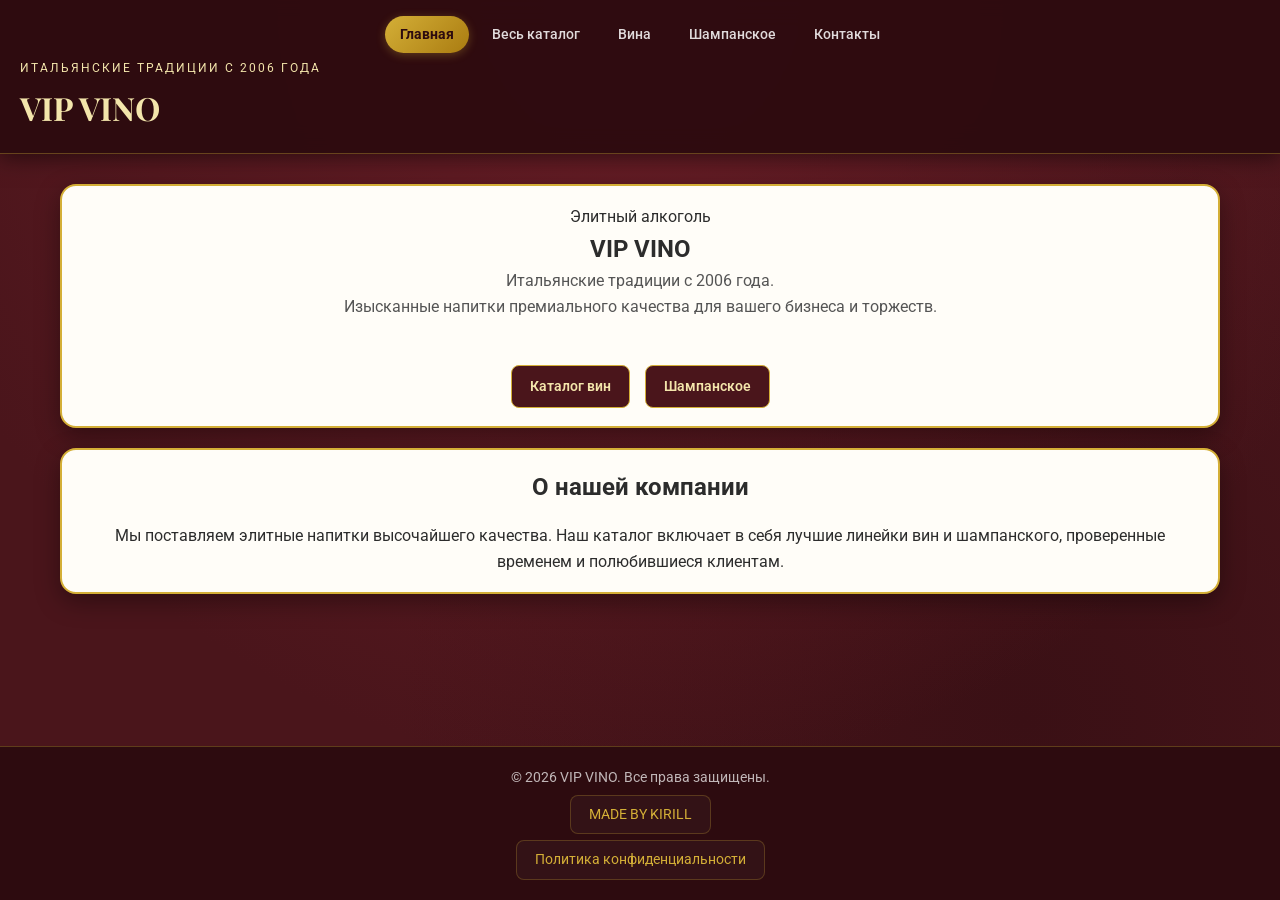
<file: index.html>
<!DOCTYPE html>
<html lang="ru">
<head>
    <meta charset="UTF-8">
    <meta name="viewport" content="width=device-width, initial-scale=1.0">
    <title>VIP VINO — Главная</title>
    <link href="https://fonts.googleapis.com/css2?family=Playfair+Display:wght@400;600;700&family=Roboto:wght@300;400;500&display=swap" rel="stylesheet">
    <link rel="stylesheet" href="style.css">
    <link rel="manifest" href="manifest.json">
</head>
<body>

    <header class="glass-header">
        <nav class="nav-menu">
            <a href="index.html" class="active">Главная</a>
            <a href="catalog.html">Весь каталог</a>
            <a href="wine.html">Вина</a>
            <a href="sparkling.html">Шампанское</a>
            <a href="contacts.html">Контакты</a>
        </nav>
        <div class="brand-subtitle">Итальянские традиции с 2006 года</div>
        <h1>VIP VINO</h1>
    </header>

    <main class="container">

        <!-- Главный баннер -->
        <div class="glass-card hero-card" style="text-align: center;">
            <div class="badge">Элитный алкоголь</div>
            <h2 class="hero-title">VIP VINO</h2>
            <p class="hero-desc">
                Итальянские традиции с 2006 года.<br>
                Изысканные напитки премиального качества для вашего бизнеса и торжеств.
            </p>
            <div style="display: flex; gap: 15px; justify-content: center; margin-top: 20px;">
                <a href="wine.html" class="btn-primary" style="text-decoration: none;">Каталог вин</a>
                <a href="sparkling.html" class="btn-primary" style="text-decoration: none;">Шампанское</a>
            </div>
        </div>

        <!-- О компании -->
        <div class="glass-card info-box" style="text-align: center; margin-top: 20px;">
            <h2 class="section-title">О нашей компании</h2>
            <div style="width: 50px; height: 2px; background: var(--gold-color); margin: 0 auto 15px auto;"></div>
            <p>
                Мы поставляем элитные напитки высочайшего качества. Наш каталог включает в себя лучшие линейки вин и шампанского, проверенные временем и полюбившиеся клиентам.
            </p>
        </div>

    </main>

    <!-- Модальное окно корзины -->
    <div id="cartModal" class="modal-overlay hidden-content">
        <div class="glass-card modal-content" style="max-width: 600px;">
            <h3>Ваша корзина заказов</h3>

            <div style="margin-bottom: 15px;">
                <label for="storeNameInput" style="display: block; font-size: 0.9rem; margin-bottom: 5px; color: var(--wine-color); font-weight: 500;">Название магазина / торговой точки:</label>
                <input type="text" id="storeNameInput" placeholder="Введите название магазина..." style="width: 100%; padding: 10px; border-radius: 8px; border: 1px solid var(--gold-color); background: rgba(255,253,228,0.7); font-family: 'Roboto', sans-serif;">
            </div>

            <div id="cartItemsList" class="cart-items-container">
                <p>Корзина пуста</p>
            </div>

            <div class="cart-total">Итого: <span id="cartTotalPrice">0</span> сум</div>

            <div class="modal-buttons" style="margin-bottom: 20px;">
                <button id="closeCartBtn" class="btn-secondary">Закрыть</button>
                <button id="checkoutBtn" class="btn-primary">Оформить заказ</button>
            </div>

            <div style="border-top: 1px solid rgba(114,47,55,0.2); padding-top: 15px;">
                <h4 style="color: var(--wine-color); margin-bottom: 10px; font-size: 1.1rem;">История заказов</h4>
                <div id="orderHistoryList" style="max-height: 150px; overflow-y: auto; font-size: 0.85rem; color: #444;">
                    <p style="color: #666;">История заказов пуста</p>
                </div>
            </div>
        </div>
    </div>

  <!-- Подвал сайта -->
<footer>
    <p>&copy; 2026 VIP VINO. Все права защищены.</p>
    <p class="author-credits">
        <a href="contacts.html#developers" class="footer-card-link">MADE BY KIRILL</a>
    </p>
    <p>
        <a href="privacy.html" class="footer-card-link">Политика конфиденциальности</a>
    </p>
</footer>

    <script src="script.js"></script>
</body>
</html>
</file>
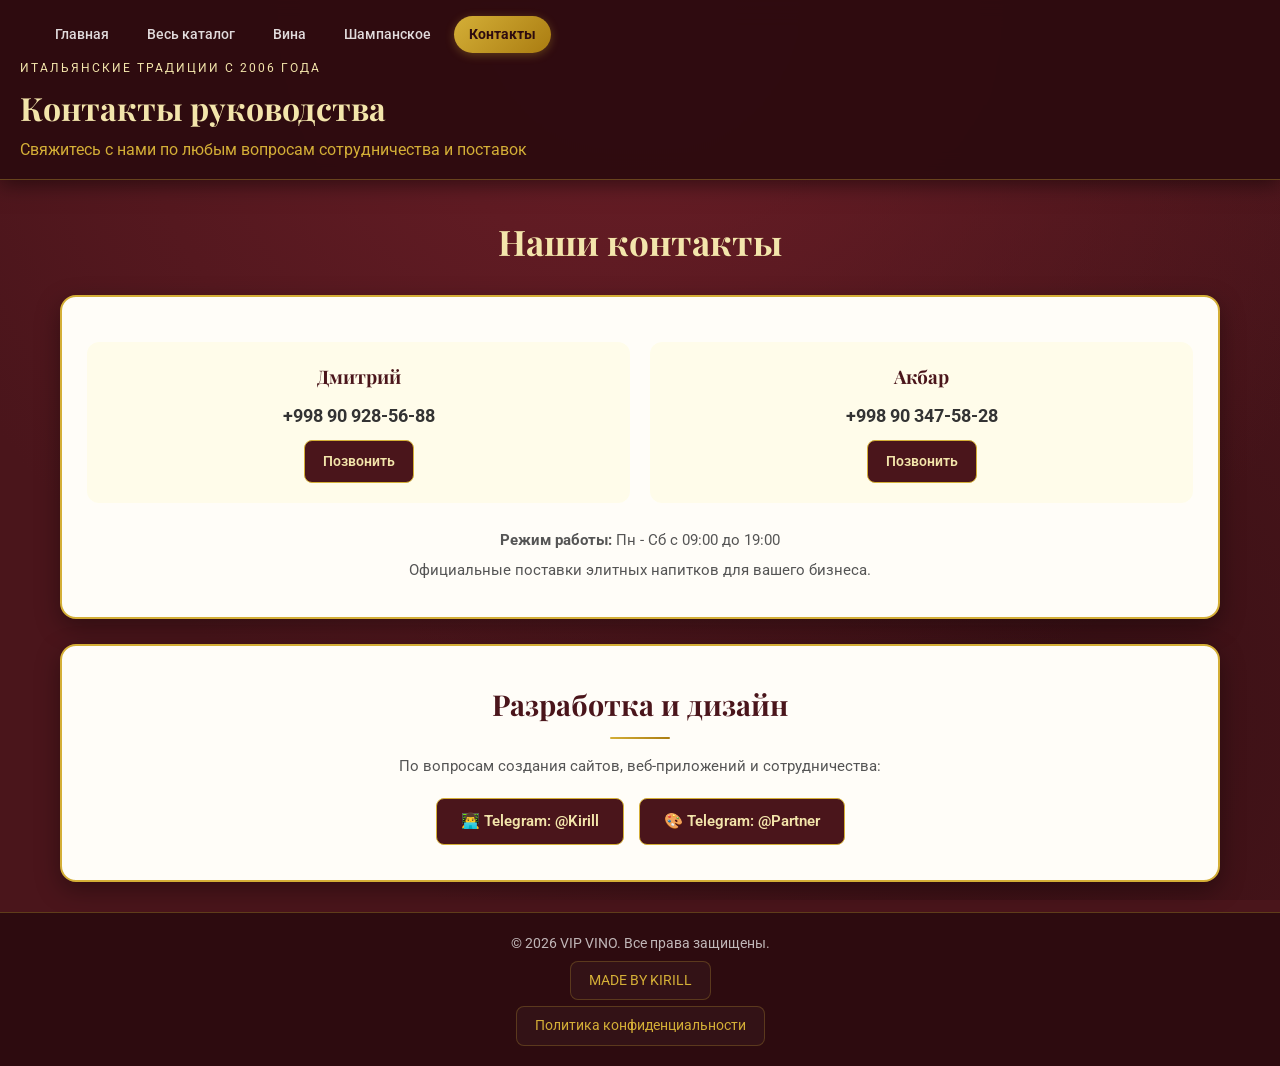
<file: contacts.html>
<!DOCTYPE html>
<html lang="ru">
<head>
    <meta charset="UTF-8">
    <meta name="viewport" content="width=device-width, initial-scale=1.0">
    <title>VIP VINO — Контакты</title>
    <link href="https://fonts.googleapis.com/css2?family=Playfair+Display:wght@400;600;700&family=Roboto:wght@300;400;500&display=swap" rel="stylesheet">
    <link rel="stylesheet" href="style.css">
    <link rel="manifest" href="manifest.json">
</head>
<body>

    <!-- Шапка сайта -->
    <header class="glass-header">
        <div class="header-content">
            <nav class="nav-menu">
                <a href="index.html">Главная</a>
                <a href="catalog.html">Весь каталог</a>
                <a href="wine.html">Вина</a>
                <a href="sparkling.html">Шампанское</a>
                <a href="contacts.html" class="active">Контакты</a>
            </nav>
        </div>
        <div class="brand-subtitle">Итальянские традиции с 2006 года</div>
        <h1>Контакты руководства</h1>
        <p>Свяжитесь с нами по любым вопросам сотрудничества и поставок</p>
    </header>

    <!-- Основной контейнер -->
    <main class="container">
        
        <div class="page-title-section">
            <h1>Наши контакты</h1>
        </div>

        <!-- КАРТОЧКА 1: Отдел продаж (отдельный блок) -->
        <section class="glass-card info-box" style="text-align: center; padding: 35px 25px; margin-bottom: 25px;">
            <div style="display: flex; justify-content: space-around; flex-wrap: wrap; gap: 20px; margin-top: 10px;">
                <div style="background: rgba(255,253,228,0.7); padding: 20px; border-radius: 12px; border: 1px solid var(--gold-color); flex: 1; min-width: 250px;">
                    <h3 style="color: var(--wine-color, #4a151b); font-family: 'Playfair Display', serif; margin-bottom: 10px;">Дмитрий</h3>
                    <p style="font-size: 1.1rem; font-weight: bold; color: #333; margin-bottom: 10px;">+998 90 928-56-88</p>
                    <a href="tel:+998909285688" class="btn-primary" style="display: inline-block; text-decoration: none; font-size: 0.9rem;">Позвонить</a>
                </div>

                <div style="background: rgba(255,253,228,0.7); padding: 20px; border-radius: 12px; border: 1px solid var(--gold-color); flex: 1; min-width: 250px;">
                    <h3 style="color: var(--wine-color, #4a151b); font-family: 'Playfair Display', serif; margin-bottom: 10px;">Акбар</h3>
                    <p style="font-size: 1.1rem; font-weight: bold; color: #333; margin-bottom: 10px;">+998 90 347-58-28</p>
                    <a href="tel:+998903475828" class="btn-primary" style="display: inline-block; text-decoration: none; font-size: 0.9rem;">Позвонить</a>
                </div>
            </div>

            <div style="margin-top: 25px; font-size: 0.95rem; color: #555;">
                <p><b>Режим работы:</b> Пн - Сб с 09:00 до 19:00</p>
                <p style="margin-top: 5px;">Официальные поставки элитных напитков для вашего бизнеса.</p>
            </div>
        </section>

        <!-- КАРТОЧКА 2: Разработка и дизайн (отдельная карточка с точно такими же эффектами) -->
        <section class="glass-card" id="developers" style="text-align: center; padding: 35px 25px;">
            <h2 style="font-family: 'Playfair Display', serif; color: var(--wine-color, #4a151b); margin-bottom: 10px; font-size: 1.8rem;">Разработка и дизайн</h2>
            <div class="gold-line" style="margin: 0 auto 15px; width: 60px; height: 2px; background: var(--gold-gradient, #d4af37);"></div>
            <p style="color: #555; margin-bottom: 20px; font-size: 0.95rem;">По вопросам создания сайтов, веб-приложений и сотрудничества:</p>

            <div class="hero-buttons" style="display: flex; justify-content: center; gap: 15px; flex-wrap: wrap;">
                <!-- Кнопка Кирилла -->
                <a href="https://t.me/Kryushon24" target="_blank" rel="noopener noreferrer" class="btn-primary">
                    <span>👨‍💻</span> Telegram: @Kirill
                </a>

                <!-- Кнопка партнера -->
                <a href="https://t.me/Kryushon42" target="_blank" rel="noopener noreferrer" class="btn-primary">
                    <span>🎨</span> Telegram: @Partner
                </a>
            </div>
        </section>

    </main>

<!-- Подвал сайта -->
<footer>
    <p>&copy; 2026 VIP VINO. Все права защищены.</p>
    <p class="author-credits">
        <a href="contacts.html#developers" class="footer-card-link">MADE BY KIRILL</a>
    </p>
    <p>
        <a href="privacy.html" class="footer-card-link">Политика конфиденциальности</a>
    </p>
</footer>
    
    <script src="script.js"></script>
</body>
</html>
</file>
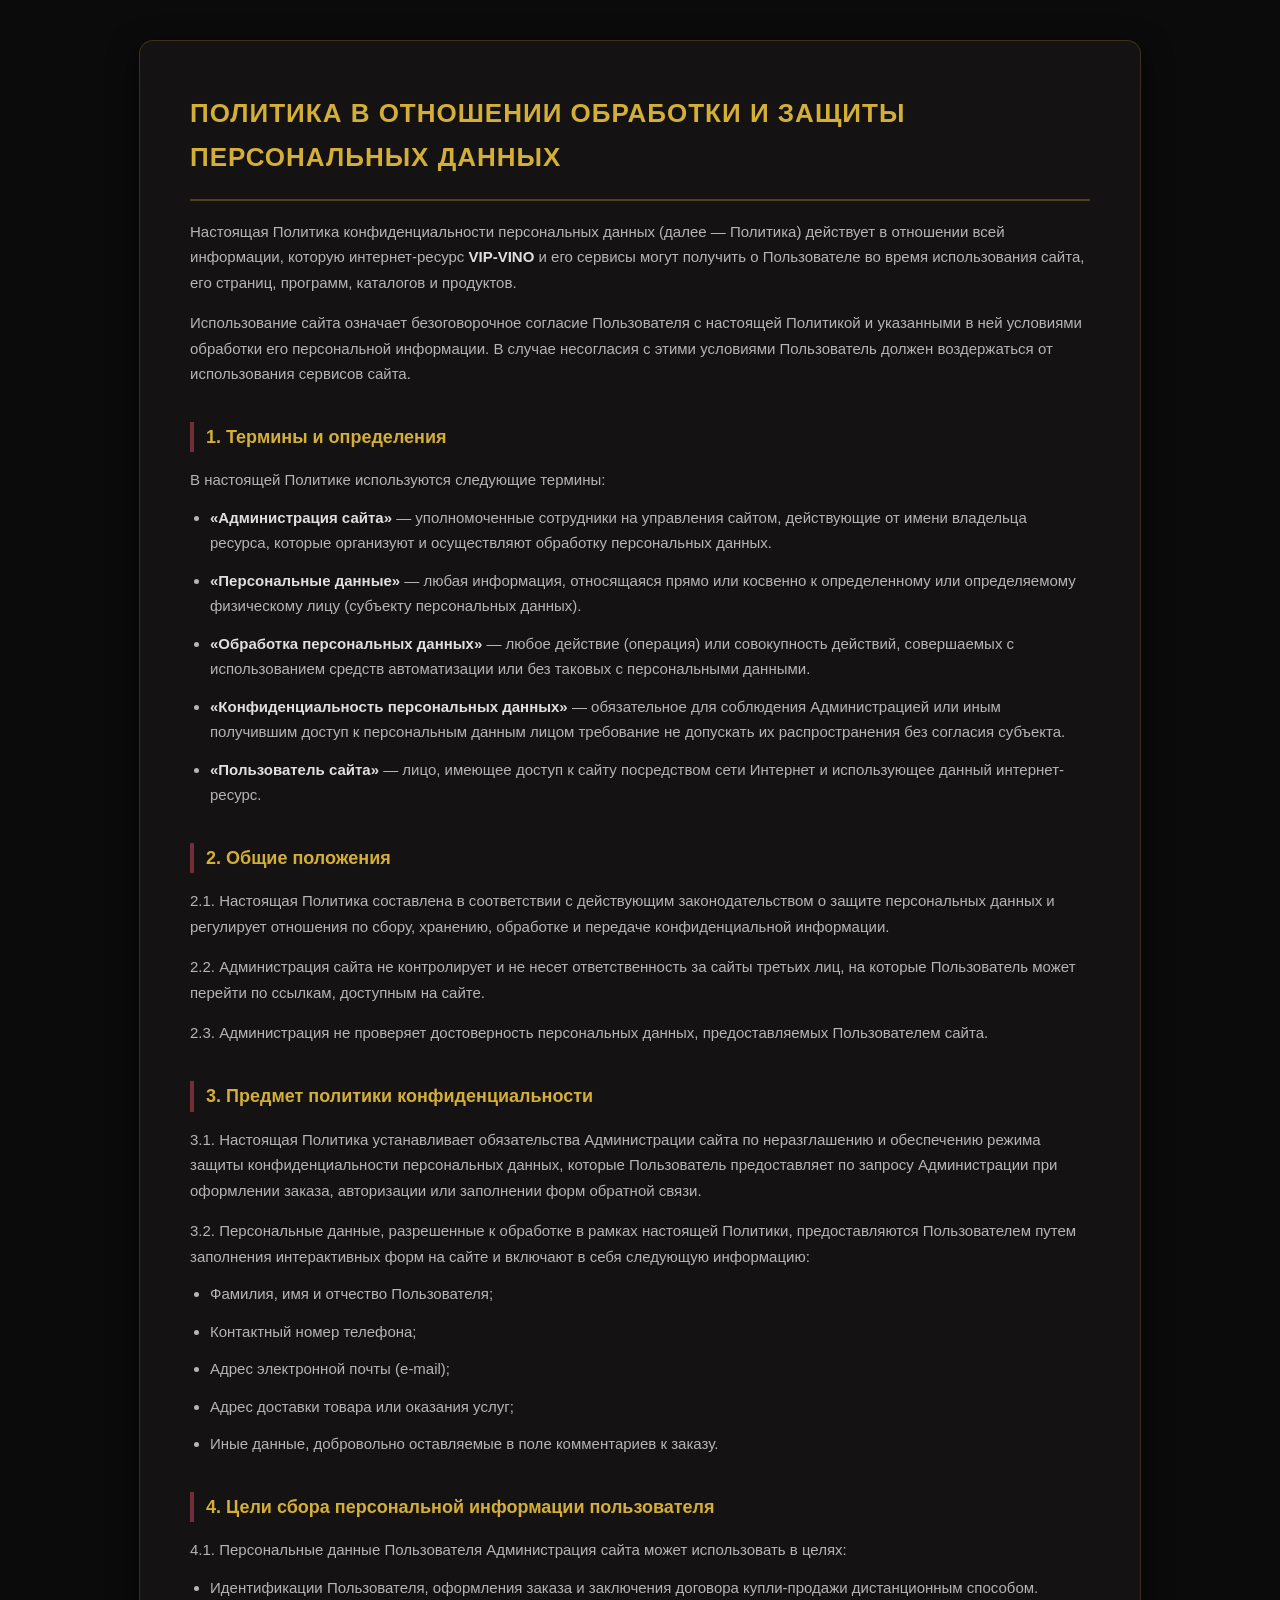
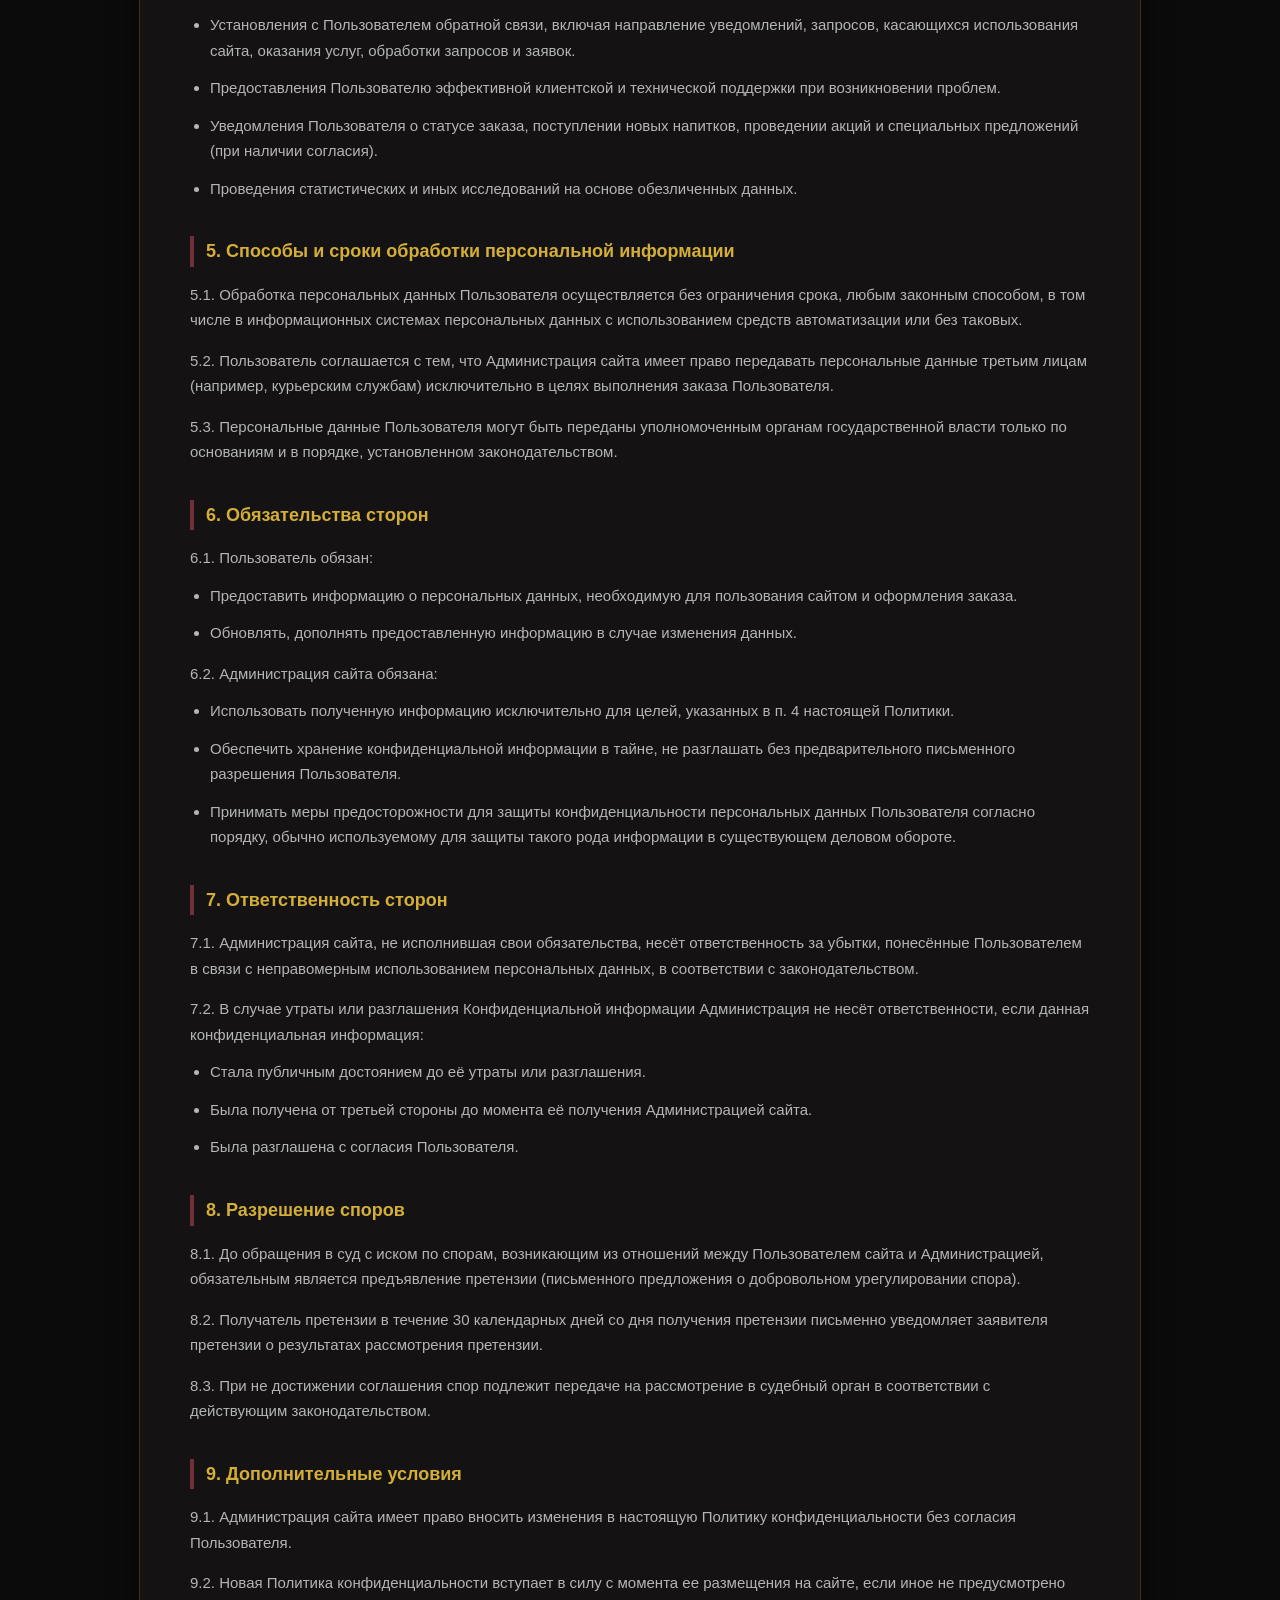
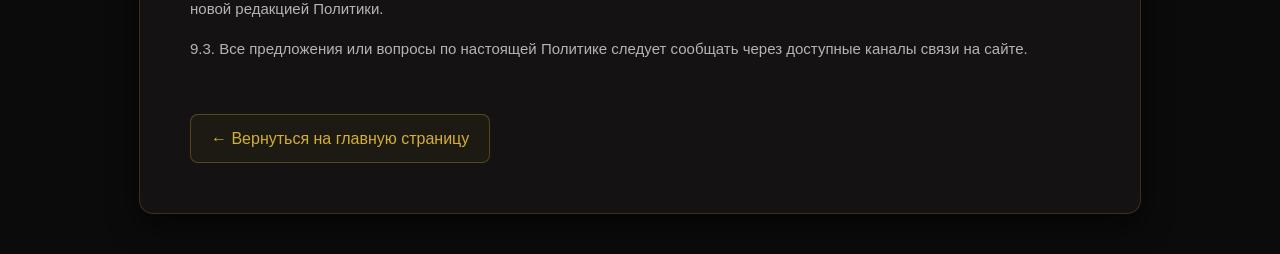
<file: privacy.html>
<!DOCTYPE html>
<html lang="ru">
<head>
    <meta charset="UTF-8">
    <meta name="viewport" content="width=device-width, initial-scale=1.0">
    <title>Политика конфиденциальности — VIP VINO</title>
    <style>
        body {
            font-family: -apple-system, BlinkMacSystemFont, "Segoe UI", Roboto, Helvetica, Arial, sans-serif;
            background-color: #0c0b0b; /* Темный премиальный фон */
            color: #e0e0e0;
            margin: 0;
            padding: 40px 20px;
            line-height: 1.7;
        }
        .container {
            max-width: 900px;
            margin: 0 auto;
            background: #141212; /* Чуть более светлый глубокий оттенок для блока */
            padding: 50px;
            border-radius: 14px;
            border: 1px solid rgba(212, 175, 55, 0.2); /* Тонкая золотая рамка */
            box-shadow: 0 10px 30px rgba(0, 0, 0, 0.6);
        }
        h1 {
            color: #d4af37; /* Фирменное золото */
            margin-top: 0;
            font-size: 26px;
            border-bottom: 2px solid rgba(212, 175, 55, 0.3);
            padding-bottom: 20px;
            text-transform: uppercase;
            letter-spacing: 1px;
        }
        h2 {
            color: #d4af37;
            margin-top: 35px;
            font-size: 18px;
            border-left: 4px solid #722f37; /* Винный акцент */
            padding-left: 12px;
        }
        p, li {
            color: #b5b5b5;
            margin-bottom: 12px;
            font-size: 15px;
        }
        strong {
            color: #e0e0e0;
        }
        ul {
            margin-top: 5px;
            margin-bottom: 15px;
            padding-left: 20px;
        }
        .back-link {
            display: inline-block;
            margin-top: 40px;
            color: #d4af37;
            text-decoration: none;
            font-weight: 500;
            padding: 10px 20px;
            border-radius: 8px;
            border: 1px solid rgba(212, 175, 55, 0.3);
            background: rgba(212, 175, 55, 0.05);
            transition: all 0.3s ease;
        }
        .back-link:hover {
            background: rgba(212, 175, 55, 0.15);
            border-color: #d4af37;
            box-shadow: 0 4px 15px rgba(212, 175, 55, 0.2);
            transform: translateY(-2px);
        }
    </style>
</head>
<body>

    <div class="container">
        <h1>Политика в отношении обработки и защиты персональных данных</h1>
        
        <p>Настоящая Политика конфиденциальности персональных данных (далее — Политика) действует в отношении всей информации, которую интернет-ресурс <strong>VIP-VINO</strong> и его сервисы могут получить о Пользователе во время использования сайта, его страниц, программ, каталогов и продуктов.</p>
        
        <p>Использование сайта означает безоговорочное согласие Пользователя с настоящей Политикой и указанными в ней условиями обработки его персональной информации. В случае несогласия с этими условиями Пользователь должен воздержаться от использования сервисов сайта.</p>

        <h2>1. Термины и определения</h2>
        <p>В настоящей Политике используются следующие термины:</p>
        <ul>
            <li><strong>«Администрация сайта»</strong> — уполномоченные сотрудники на управления сайтом, действующие от имени владельца ресурса, которые организуют и осуществляют обработку персональных данных.</li>
            <li><strong>«Персональные данные»</strong> — любая информация, относящаяся прямо или косвенно к определенному или определяемому физическому лицу (субъекту персональных данных).</li>
            <li><strong>«Обработка персональных данных»</strong> — любое действие (операция) или совокупность действий, совершаемых с использованием средств автоматизации или без таковых с персональными данными.</li>
            <li><strong>«Конфиденциальность персональных данных»</strong> — обязательное для соблюдения Администрацией или иным получившим доступ к персональным данным лицом требование не допускать их распространения без согласия субъекта.</li>
            <li><strong>«Пользователь сайта»</strong> — лицо, имеющее доступ к сайту посредством сети Интернет и использующее данный интернет-ресурс.</li>
        </ul>

        <h2>2. Общие положения</h2>
        <p>2.1. Настоящая Политика составлена в соответствии с действующим законодательством о защите персональных данных и регулирует отношения по сбору, хранению, обработке и передаче конфиденциальной информации.</p>
        <p>2.2. Администрация сайта не контролирует и не несет ответственность за сайты третьих лиц, на которые Пользователь может перейти по ссылкам, доступным на сайте.</p>
        <p>2.3. Администрация не проверяет достоверность персональных данных, предоставляемых Пользователем сайта.</p>

        <h2>3. Предмет политики конфиденциальности</h2>
        <p>3.1. Настоящая Политика устанавливает обязательства Администрации сайта по неразглашению и обеспечению режима защиты конфиденциальности персональных данных, которые Пользователь предоставляет по запросу Администрации при оформлении заказа, авторизации или заполнении форм обратной связи.</p>
        <p>3.2. Персональные данные, разрешенные к обработке в рамках настоящей Политики, предоставляются Пользователем путем заполнения интерактивных форм на сайте и включают в себя следующую информацию:</p>
        <ul>
            <li>Фамилия, имя и отчество Пользователя;</li>
            <li>Контактный номер телефона;</li>
            <li>Адрес электронной почты (e-mail);</li>
            <li>Адрес доставки товара или оказания услуг;</li>
            <li>Иные данные, добровольно оставляемые в поле комментариев к заказу.</li>
        </ul>

        <h2>4. Цели сбора персональной информации пользователя</h2>
        <p>4.1. Персональные данные Пользователя Администрация сайта может использовать в целях:</p>
        <ul>
            <li>Идентификации Пользователя, оформления заказа и заключения договора купли-продажи дистанционным способом.</li>
            <li>Установления с Пользователем обратной связи, включая направление уведомлений, запросов, касающихся использования сайта, оказания услуг, обработки запросов и заявок.</li>
            <li>Предоставления Пользователю эффективной клиентской и технической поддержки при возникновении проблем.</li>
            <li>Уведомления Пользователя о статусе заказа, поступлении новых напитков, проведении акций и специальных предложений (при наличии согласия).</li>
            <li>Проведения статистических и иных исследований на основе обезличенных данных.</li>
        </ul>

        <h2>5. Способы и сроки обработки персональной информации</h2>
        <p>5.1. Обработка персональных данных Пользователя осуществляется без ограничения срока, любым законным способом, в том числе в информационных системах персональных данных с использованием средств автоматизации или без таковых.</p>
        <p>5.2. Пользователь соглашается с тем, что Администрация сайта имеет право передавать персональные данные третьим лицам (например, курьерским службам) исключительно в целях выполнения заказа Пользователя.</p>
        <p>5.3. Персональные данные Пользователя могут быть переданы уполномоченным органам государственной власти только по основаниям и в порядке, установленном законодательством.</p>

        <h2>6. Обязательства сторон</h2>
        <p>6.1. Пользователь обязан:</p>
        <ul>
            <li>Предоставить информацию о персональных данных, необходимую для пользования сайтом и оформления заказа.</li>
            <li>Обновлять, дополнять предоставленную информацию в случае изменения данных.</li>
        </ul>
        <p>6.2. Администрация сайта обязана:</p>
        <ul>
            <li>Использовать полученную информацию исключительно для целей, указанных в п. 4 настоящей Политики.</li>
            <li>Обеспечить хранение конфиденциальной информации в тайне, не разглашать без предварительного письменного разрешения Пользователя.</li>
            <li>Принимать меры предосторожности для защиты конфиденциальности персональных данных Пользователя согласно порядку, обычно используемому для защиты такого рода информации в существующем деловом обороте.</li>
        </ul>

        <h2>7. Ответственность сторон</h2>
        <p>7.1. Администрация сайта, не исполнившая свои обязательства, несёт ответственность за убытки, понесённые Пользователем в связи с неправомерным использованием персональных данных, в соответствии с законодательством.</p>
        <p>7.2. В случае утраты или разглашения Конфиденциальной информации Администрация не несёт ответственности, если данная конфиденциальная информация:</p>
        <ul>
            <li>Стала публичным достоянием до её утраты или разглашения.</li>
            <li>Была получена от третьей стороны до момента её получения Администрацией сайта.</li>
            <li>Была разглашена с согласия Пользователя.</li>
        </ul>

        <h2>8. Разрешение споров</h2>
        <p>8.1. До обращения в суд с иском по спорам, возникающим из отношений между Пользователем сайта и Администрацией, обязательным является предъявление претензии (письменного предложения о добровольном урегулировании спора).</p>
        <p>8.2. Получатель претензии в течение 30 календарных дней со дня получения претензии письменно уведомляет заявителя претензии о результатах рассмотрения претензии.</p>
        <p>8.3. При не достижении соглашения спор подлежит передаче на рассмотрение в судебный орган в соответствии с действующим законодательством.</p>

        <h2>9. Дополнительные условия</h2>
        <p>9.1. Администрация сайта имеет право вносить изменения в настоящую Политику конфиденциальности без согласия Пользователя.</p>
        <p>9.2. Новая Политика конфиденциальности вступает в силу с момента ее размещения на сайте, если иное не предусмотрено новой редакцией Политики.</p>
        <p>9.3. Все предложения или вопросы по настоящей Политике следует сообщать через доступные каналы связи на сайте.</p>

        <a href="index.html" class="back-link">← Вернуться на главную страницу</a>
    </div>

</body>
</html>
</file>
<file: style.css>
/* ==========================================
   1. ЦВЕТОВАЯ ПАЛИТРА И ПЕРЕМЕННЫЕ
   ========================================== */
:root {
    --wine-main: #4a151b;        /* Основной глубокий винный фон */
    --wine-dark: #2d0b0f;        /* Тёмно-бордовый для шапки и подвала */
    --gold-primary: #d4af37;     /* Благородное золото */
    --gold-light: #f3e5ab;      /* Светлое золото для текста и акцентов */
    --gold-gradient: linear-gradient(135deg, #d4af37 0%, #aa7c11 100%);
    --card-bg-inner: #fffdf8;    /* Фоновая подложка карточек */
    --text-light: #fefefe;
    --text-dark: #2c2c2c;
    --radius-main: 16px;
    --border-gold: 1px solid rgba(212, 175, 55, 0.4);
}

/* ==========================================
   2. БАЗОВЫЕ СТИЛИ И СБРОС (ИСПРАВЛЕНО ДЛЯ МОБИЛЬНЫХ)
   ========================================== */
html {
    background-color: #2d0b0f; /* Жестко фиксируем цвет системных полос браузера на телефоне */
    width: 100%;
    overflow-x: hidden;
}

* {
    box-sizing: border-box;
    margin: 0;
    padding: 0;
}

body {
    font-family: 'Roboto', sans-serif;
    background-color: var(--wine-main);
    background-image: 
        radial-gradient(circle at 50% 0%, #6b1e27 0%, transparent 70%),
        radial-gradient(circle at 80% 80%, #3a1015 0%, transparent 50%);
    background-attachment: fixed;
    background-repeat: no-repeat;
    background-size: cover;
    color: var(--text-light);
    line-height: 1.6;
    display: flex;
    flex-direction: column;
    min-height: 100vh;
    width: 100%;
}

.hidden-content {
    display: none !important;
}

/* ==========================================
   3. ШАПКА САЙТА (HEADER)
   ========================================== */
header, .glass-header {
    width: 100%;
    background: rgba(45, 11, 15, 0.95);
    backdrop-filter: blur(12px);
    -webkit-backdrop-filter: blur(12px);
    color: var(--gold-primary);
    padding: 16px 20px;
    position: sticky;
    top: 0;
    z-index: 1000;
    border-bottom: 1px solid rgba(212, 175, 55, 0.35);
    box-shadow: 0 4px 20px rgba(0,0,0,0.5);
}

.header-content {
    max-width: 1200px;
    margin: 0 auto;
    display: flex;
    justify-content: space-between;
    align-items: center;
    width: 100%;
}

.brand-subtitle {
    font-size: 0.75rem;
    color: var(--gold-light);
    letter-spacing: 2px;
    text-transform: uppercase;
    margin-top: 6px;
}

header h1 {
    font-family: 'Playfair Display', serif;
    font-size: 2rem;
    color: var(--gold-light);
    margin: 4px 0;
    font-weight: 700;
}

/* Навигация */
nav.nav-menu {
    display: flex;
    align-items: center;
    justify-content: center;
    gap: 8px;
    flex-wrap: wrap;
}

nav.nav-menu a, .nav-link {
    color: rgba(255, 255, 255, 0.85);
    text-decoration: none;
    font-size: 0.9rem;
    font-weight: 500;
    padding: 7px 15px;
    border-radius: 25px;
    transition: all 0.3s ease;
}

nav.nav-menu a:hover {
    color: var(--gold-light);
    background: rgba(212, 175, 55, 0.15);
}

nav.nav-menu a.active, .nav-link.active {
    color: var(--wine-dark);
    background: var(--gold-gradient);
    font-weight: 700;
    box-shadow: 0 2px 10px rgba(212, 175, 55, 0.3);
}

/* ==========================================
   4. ОСНОВНОЙ КОНТЕЙНЕР
   ========================================== */
main, .main-container, .container {
    flex: 1;
    max-width: 1200px;
    margin: 0 auto;
    padding: 30px 20px;
    width: 100%;
}

.page-title-section {
    text-align: center;
    margin-bottom: 25px;
}

.page-title-section h1 {
    font-family: 'Playfair Display', serif;
    color: var(--gold-light);
    font-size: 2.2rem;
    margin: 4px 0;
}

/* ==========================================
   5. ГЛАВНАЯ СТРАНИЦА (INDEX.HTML)
   ========================================== */
.hero-section {
    background: var(--card-bg-inner);
    color: var(--wine-dark);
    border-radius: 20px;
    padding: 40px 25px;
    border: 2px solid var(--gold-primary);
    box-shadow: 0 12px 35px rgba(0, 0, 0, 0.45);
    margin-bottom: 25px;
    text-align: center;
    position: relative;
    overflow: hidden;
}

.gold-badge {
    display: inline-block;
    background: rgba(212, 175, 55, 0.15);
    color: #aa7c11;
    border: 1px solid var(--gold-primary);
    padding: 4px 14px;
    border-radius: 20px;
    font-size: 0.78rem;
    font-weight: 700;
    text-transform: uppercase;
    letter-spacing: 1.5px;
    margin-bottom: 15px;
}

.hero-section h1 {
    font-family: 'Playfair Display', serif;
    font-size: 2.6rem;
    color: var(--wine-dark);
    margin-bottom: 10px;
    font-weight: 700;
}

.hero-desc {
    color: #555;
    font-size: 1rem;
    max-width: 650px;
    margin: 0 auto 25px;
    line-height: 1.6;
}

.hero-buttons {
    display: flex;
    gap: 12px;
    justify-content: center;
    flex-wrap: wrap;
}

.hero-buttons .btn-primary {
    padding: 10px 24px;
    font-size: 0.95rem;
}

/* Блок "О компании" */
.about-section {
    background: var(--card-bg-inner);
    color: var(--wine-dark);
    border-radius: 20px;
    padding: 30px 25px;
    border: 2px solid var(--gold-primary);
    box-shadow: 0 12px 35px rgba(0, 0, 0, 0.45);
    text-align: center;
}

.about-section h2 {
    font-family: 'Playfair Display', serif;
    font-size: 1.8rem;
    color: var(--wine-dark);
    margin-bottom: 8px;
}

.gold-line {
    width: 60px;
    height: 2px;
    background: var(--gold-gradient);
    margin: 0 auto 15px;
    border-radius: 2px;
}

.about-section p {
    color: #444;
    font-size: 0.95rem;
    max-width: 700px;
    margin: 0 auto;
    line-height: 1.7;
}

/* ==========================================
   6. КАТАЛОГ И КАРТОЧКИ ТОВАРОВ
   ========================================== */
.catalog-grid, #catalogContainer {
    display: grid;
    grid-template-columns: repeat(auto-fill, minmax(280px, 1fr));
    gap: 25px;
    margin-top: 20px;
}

.glass-card, .product-card {
    background: var(--card-bg-inner);
    border-radius: var(--radius-main);
    padding: 18px;
    border: 2px solid var(--gold-primary);
    box-shadow: 0 8px 25px rgba(0, 0, 0, 0.35);
    transition: transform 0.3s ease, box-shadow 0.3s ease;
    display: flex;
    flex-direction: column;
    justify-content: space-between;
    color: var(--text-dark);
    overflow: hidden;
}

.glass-card:hover, .product-card:hover {
    transform: translateY(-4px);
    box-shadow: 0 12px 30px rgba(212, 175, 55, 0.3);
}

.product-img {
    width: 100%;
    height: 220px;
    object-fit: contain;
    background: #fff;
    border-radius: 12px;
    padding: 10px;
    margin-bottom: 12px;
    border: 1px solid rgba(212, 175, 55, 0.3);
}

.product-card h3 {
    font-family: 'Playfair Display', serif;
    color: var(--wine-dark);
    font-size: 1.3rem;
    margin-bottom: 6px;
    font-weight: 700;
}

.product-card p {
    font-size: 0.88rem;
    color: #555;
    margin-bottom: 10px;
}

/* Выпадающие списки и поля ввода */
select, input[type="text"] {
    width: 100%;
    padding: 9px 12px;
    border-radius: 8px;
    border: 1px solid var(--gold-primary);
    background: #fffdf5;
    color: var(--wine-dark);
    font-family: 'Roboto', sans-serif;
    font-size: 0.9rem;
    outline: none;
    box-sizing: border-box;
}

/* ==========================================
   7. КНОПКИ
   ========================================== */
.btn-primary {
    background: var(--wine-main);
    color: var(--gold-light);
    border: 1px solid var(--gold-primary);
    padding: 9px 18px;
    border-radius: 8px;
    cursor: pointer;
    font-weight: 600;
    font-size: 0.9rem;
    transition: all 0.3s ease;
    text-decoration: none;
    display: inline-block;
}

.btn-primary:hover {
    background: var(--gold-gradient);
    color: var(--wine-dark);
    border-color: var(--gold-primary);
    transform: translateY(-2px);
    box-shadow: 0 4px 15px rgba(212, 175, 55, 0.4);
}

.w-100 {
    width: 100%;
}

/* ==========================================
   8. ПЛАВАЮЩАЯ КНОПКА КОРЗИНЫ (ФИКСИРОВАННАЯ)
   ========================================== */
.floating-cart-btn, 
.cart-badge, 
#cartTrigger {
    position: fixed !important;
    bottom: 25px !important;
    right: 25px !important;
    top: auto !important;
    left: auto !important;

    background: var(--gold-gradient);
    color: var(--wine-dark);
    border: 1.5px solid #fff;
    padding: 10px 20px;
    border-radius: 50px;
    cursor: pointer;
    font-weight: 700;
    font-size: 0.95rem;
    box-shadow: 0 8px 25px rgba(0, 0, 0, 0.5);
    z-index: 1500 !important;
    display: flex;
    align-items: center;
    gap: 8px;
    transition: all 0.3s ease;
}

.floating-cart-btn:hover, 
.cart-badge:hover, 
#cartTrigger:hover {
    transform: scale(1.06);
}

/* Мобильная адаптивность для корзины */
@media (max-width: 768px) {
    .floating-cart-btn, 
    .cart-badge, 
    #cartTrigger {
        bottom: 15px !important;
        right: 15px !important;
        padding: 8px 16px;
        font-size: 0.88rem;
    }
}

/* ==========================================
   9. МОДАЛЬНОЕ ОКНО И ИСТОРИЯ ЗАКАЗОВ
   ========================================== */
.modal, .modal-overlay {
    position: fixed;
    top: 0;
    left: 0;
    width: 100%;
    height: 100%;
    background: rgba(0, 0, 0, 0.75);
    backdrop-filter: blur(6px);
    display: flex;
    justify-content: center;
    align-items: center;
    z-index: 2000;
    padding: 15px;
}

.modal-content {
    background: #fffdf8;
    color: var(--text-dark);
    padding: 25px;
    border-radius: 20px;
    width: 100%;
    max-width: 480px;
    border: 2px solid var(--gold-primary);
    box-shadow: 0 15px 35px rgba(0,0,0,0.6);
    max-height: 90vh;
    overflow-y: auto;
    position: relative;
}

.close-btn {
    position: absolute;
    top: 14px;
    right: 16px;
    width: 32px;
    height: 32px;
    background: rgba(74, 21, 27, 0.1);
    border: 1px solid var(--gold-primary);
    border-radius: 50%;
    color: var(--wine-dark);
    font-size: 1.2rem;
    line-height: 1;
    cursor: pointer;
    display: flex;
    align-items: center;
    justify-content: center;
    transition: all 0.2s ease;
}

.close-btn:hover {
    background: var(--wine-main);
    color: var(--gold-light);
}

.modal h2, .modal h3 {
    font-family: 'Playfair Display', serif;
    color: var(--wine-dark);
    margin-bottom: 15px;
    font-size: 1.4rem;
}

.cart-item-row {
    display: flex;
    justify-content: space-between;
    align-items: center;
    padding: 10px 0;
    border-bottom: 1px solid rgba(212, 175, 55, 0.2);
}

.cart-qty-btn {
    width: 26px;
    height: 26px;
    border-radius: 6px;
    border: 1px solid var(--gold-primary);
    background: var(--wine-main);
    color: #fff;
    cursor: pointer;
    font-weight: bold;
}

/* История заказов */
.order-history-section {
    margin-top: 20px;
    border-top: 1px dashed var(--gold-primary);
    padding-top: 15px;
}

.history-card {
    background: rgba(212, 175, 55, 0.08);
    border: 1px solid rgba(212, 175, 55, 0.4);
    border-radius: 10px;
    padding: 12px;
    margin-bottom: 10px;
    font-size: 0.88rem;
}

.history-card-header {
    display: flex;
    justify-content: space-between;
    margin-bottom: 6px;
    color: var(--wine-dark);
    border-bottom: 1px solid rgba(74, 21, 27, 0.1);
    padding-bottom: 4px;
}

.history-card-items {
    color: #444;
    font-size: 0.82rem;
    line-height: 1.4;
    margin: 6px 0;
}

.history-card-total {
    text-align: right;
    color: var(--wine-dark);
    font-size: 0.9rem;
    margin-top: 4px;
}

/* Toast Уведомление */
.toast-notification {
    position: fixed;
    bottom: 20px;
    left: 50%;
    transform: translateX(-50%);
    background: var(--wine-dark);
    color: var(--gold-light);
    border: 1px solid var(--gold-primary);
    padding: 10px 20px;
    border-radius: 30px;
    box-shadow: 0 4px 15px rgba(0,0,0,0.4);
    z-index: 3000;
    font-size: 0.9rem;
}

/* ==========================================
   10. ПОДВАЛ (FOOTER) И КАРТОЧКИ ССЫЛОК
   ========================================== */
footer {
    background: var(--wine-dark);
    color: rgba(255, 255, 255, 0.7);
    text-align: center;
    padding: 20px;
    font-size: 0.85rem;
    margin-top: auto;
    border-top: 1px solid rgba(212, 175, 55, 0.3);
}

footer .author {
    margin-top: 4px;
    color: var(--gold-primary);
    letter-spacing: 1.5px;
    font-weight: 600;
}

.footer-card-link {
    display: inline-block;
    color: #d4af37;
    text-decoration: none;
    padding: 8px 18px;
    margin-top: 6px;
    border-radius: 8px;
    border: 1px solid rgba(212, 175, 55, 0.25);
    background: rgba(255, 255, 255, 0.03);
    transition: transform 0.3s ease, box-shadow 0.3s ease, border-color 0.3s ease, background 0.3s ease;
}

.footer-card-link:hover {
    transform: translateY(-3px);
    border-color: #d4af37;
    background: rgba(212, 175, 55, 0.1);
    box-shadow: 0 6px 20px rgba(212, 175, 55, 0.3);
    color: #ffd700;
}

/* ==========================================
   11. МОБИЛЬНАЯ АДАПТИВНОСТЬ
   ========================================== */
@media (max-width: 768px) {
    header, .glass-header {
        padding: 12px 15px;
    }

    .header-content {
        flex-direction: column;
        gap: 10px;
    }

    nav.nav-menu {
        gap: 4px;
    }

    nav.nav-menu a, .nav-link {
        font-size: 0.82rem;
        padding: 4px 10px;
    }

    .catalog-grid, #catalogContainer {
        grid-template-columns: 1fr;
    }

    .floating-cart-btn, .cart-badge {
        bottom: 15px;
        right: 15px;
    }
}

/* ==========================================
   12. СТИЛИ ДЛЯ БЛОКА РАЗРАБОТЧИКОВ (CONTACTS.HTML)
   ========================================== */
.developers-section {
    background: var(--card-bg-inner);
    color: var(--wine-dark);
    border-radius: 20px;
    padding: 35px 25px;
    border: 2px solid var(--gold-primary);
    box-shadow: 0 12px 35px rgba(0, 0, 0, 0.45);
    margin: 40px auto;
    max-width: 650px;
    text-align: center;
}

.developers-section h2 {
    font-family: 'Playfair Display', serif;
    font-size: 1.8rem;
    color: var(--wine-dark);
    margin-bottom: 10px;
    font-weight: 700;
}

.developers-section p {
    color: #555;
    font-size: 0.95rem;
    margin-bottom: 25px;
    line-height: 1.6;
}

.developers-buttons {
    display: flex;
    justify-content: center;
    gap: 15px;
    flex-wrap: wrap;
}

.developers-buttons .btn-primary {
    display: inline-flex;
    align-items: center;
    justify-content: center;
    gap: 8px;
    text-decoration: none;
    min-width: 190px;
    padding: 11px 22px;
}

/* Мобильная адаптивность для блока разработчиков */
@media (max-width: 768px) {
    .developers-section {
        margin: 20px 15px;
        padding: 25px 15px;
    }

    .developers-buttons {
        flex-direction: column;
        gap: 12px;
    }

    .developers-buttons .btn-primary {
        width: 100%;
    }
}
</file>
